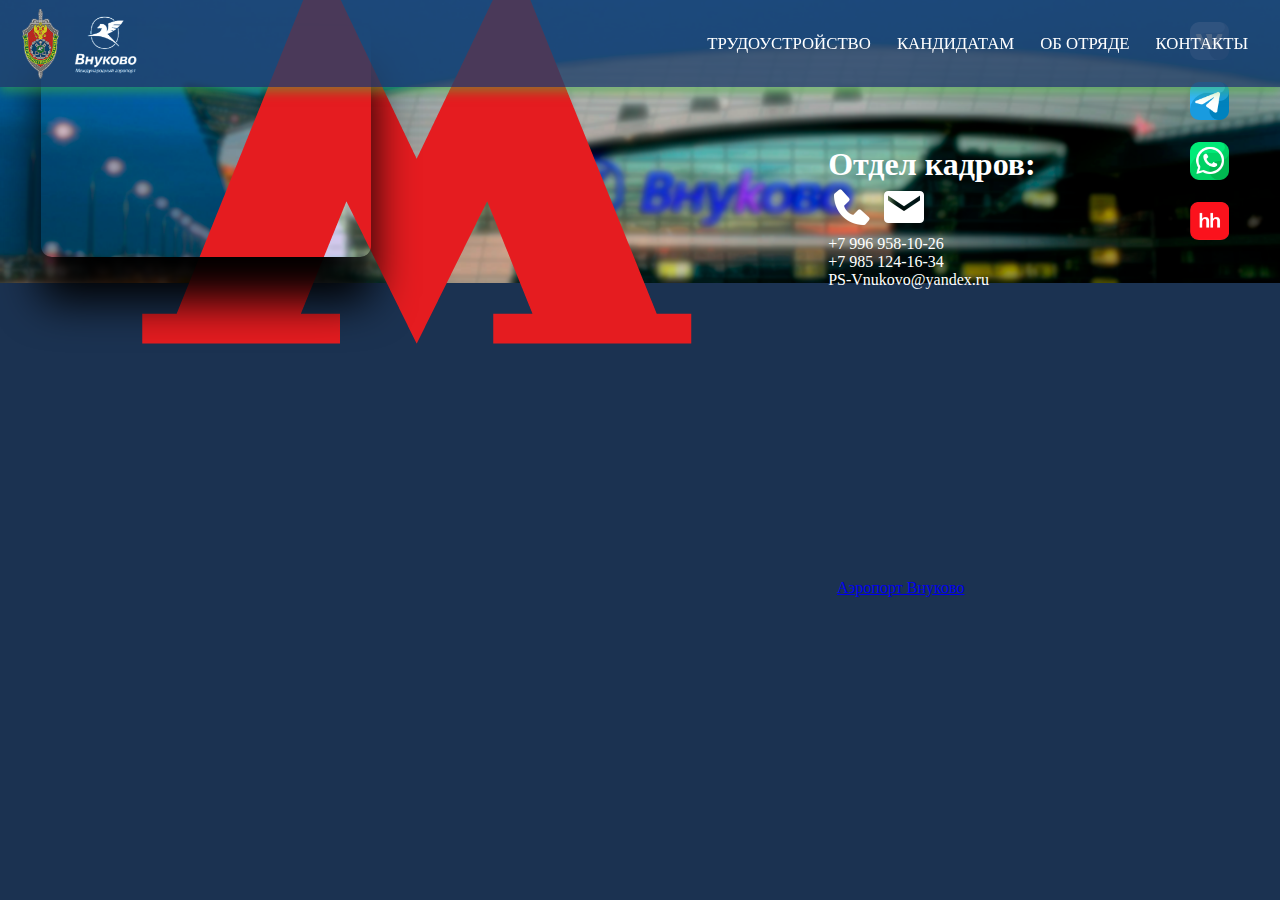
<file: candidates.html>
<!DOCTYPE html>
<html lang="en">

<head>
    <meta charset="UTF-8">
    <meta name="viewport" content="width=device-width, initial-scale=1.0">
    <title>Кандидатам</title>
    <link rel="stylesheet" href="css/animate.min.css">
    <link rel="stylesheet" href="css/main.css">
    <link rel="stylesheet" href="css/footer.css">
    <link href='https://unpkg.com/boxicons@2.1.4/css/boxicons.min.css' rel='stylesheet'>

    <script src="js/wow.min.js" defer></script>
    <script src="js/main.js" defer></script>
</head>

<body>
    <header class="main-header">
        <a href="/"><img class="logo_opk" src="img/logo-ps.png" alt="Логотип ОПК ФСБ России МАП Внуково"></a>
        <a href="https://www.vnukovo.ru/ru/ob-aeroporte/karera/vakansii-partnerov/kontroler-podrazdeleniya-pogranichnogo-kontrolya/"
            target="_blank"><img class="logo_vnk" src="img/logo-vnk.png" alt="Логотип МАП Внуково"></a>
        <input type="checkbox" id="check">
        <label for="check" class="icon">
            <i class='bx bx-menu' id="menu-icon"></i>
            <i class='bx bx-x' id="close-icon"></i>
        </label>
        <nav class="navbar">
            <a href="/employment.html" style="--i:0;">Трудоустройство</a>
            <a href="/candidates.html" style="--i:1;">Кандидатам</a>
            <a href="/history.html" style="--i:2;">Об отряде</a>
            <a href="#contacts" class="a-contact" style="--i:3;">Контакты</a>
        </nav>
    </header>

    <main class="page">
    </main>

    <footer id="contacts" class="foot">
        <div class="map">
            <iframe
                src="https://yandex.ru/map-widget/v1/?um=constructor%3A9fba28c89ad1a5a14f6743da59b8fea99540dd91925ea814dd7ec4d256ac0385&amp;source=constructor"
                width="300" height="250px" frameborder="0">
            </iframe>
        </div>
        <div class="name-of-company">
            <h1>Отряд пограничного контроля ФСБ России в МАП Внуково</h1>
            <a href="https://yandex.ru/maps/?um=constructor%3A9fba28c89ad1a5a14f6743da59b8fea99540dd91925ea814dd7ec4d256ac0385&source=constructorLink"
                target="_blank">2-я Рейсовая ул., 2, корп. 5, посёлок Внуково<br>Международный аэропорт Внуково имени
                А.Н. Туполева, терминал А</a>
            <img src="img/icon-m.png" alt="...">
            <a class="metro"
                href="https://yandex.ru/maps/?um=constructor%3A560250f1555a53f7d603fbda9e43cb4974bcefa787bacefd1e0f596b8e7eb7b5&source=constructorLink"
                target="_blank">Аэропорт Внуково</a>
        </div>
        <div class="contacts">
            <h1>Отдел кадров:</h1>
            <img class="icon-t" src="img/icon-telephone.png" alt="">
            <img class="icon-m" src="img/icon-emai.png" alt="">
            <p>+7 996 958-10-26<br>+7 985 124-16-34<br>PS-Vnukovo@yandex.ru</p>
        </div>
        <div class="messengers">
            <a href="https://vk.com/psvnukovo" target="_blank"><img class="vk" src="img/icon-vk.png" alt="..."></a>
            <a href="https://t.me/PsVnukovo_bot" target="_blank"><img class="t" src="img/icon-telegram.png" alt="..."></a>
            <a href="https://wa.me/79851241634?text=%D0%97%D0%B4%D1%80%D0%B0%D0%B2%D1%81%D1%82%D0%B2%D1%83%D0%B9%D1%82%D0%B5!%20%D0%92%D0%B0%D1%81%20%D0%B7%D0%B0%D0%B8%D0%BD%D1%82%D0%B5%D1%80%D0%B5%D1%81%D0%BE%D0%B2%D0%B0%D0%BB%D0%B0%20%D0%BD%D0%B0%D1%88%D0%B0%20%D0%B2%D0%B0%D0%BA%D0%B0%D0%BD%D1%81%D0%B8%D1%8F%3F"
                target="_blank"><img class="wa" src="img/icon-whatsapp.png" alt="..."></a>
            <a href="https://hh.ru/vacancy/89029213?hhtmFrom=employer_vacancies" target="_blank"><img class="hh"
                    src="img/icon-hh.png" alt="..."></a>
        </div>
    </footer>
</body>

</html>
</file>
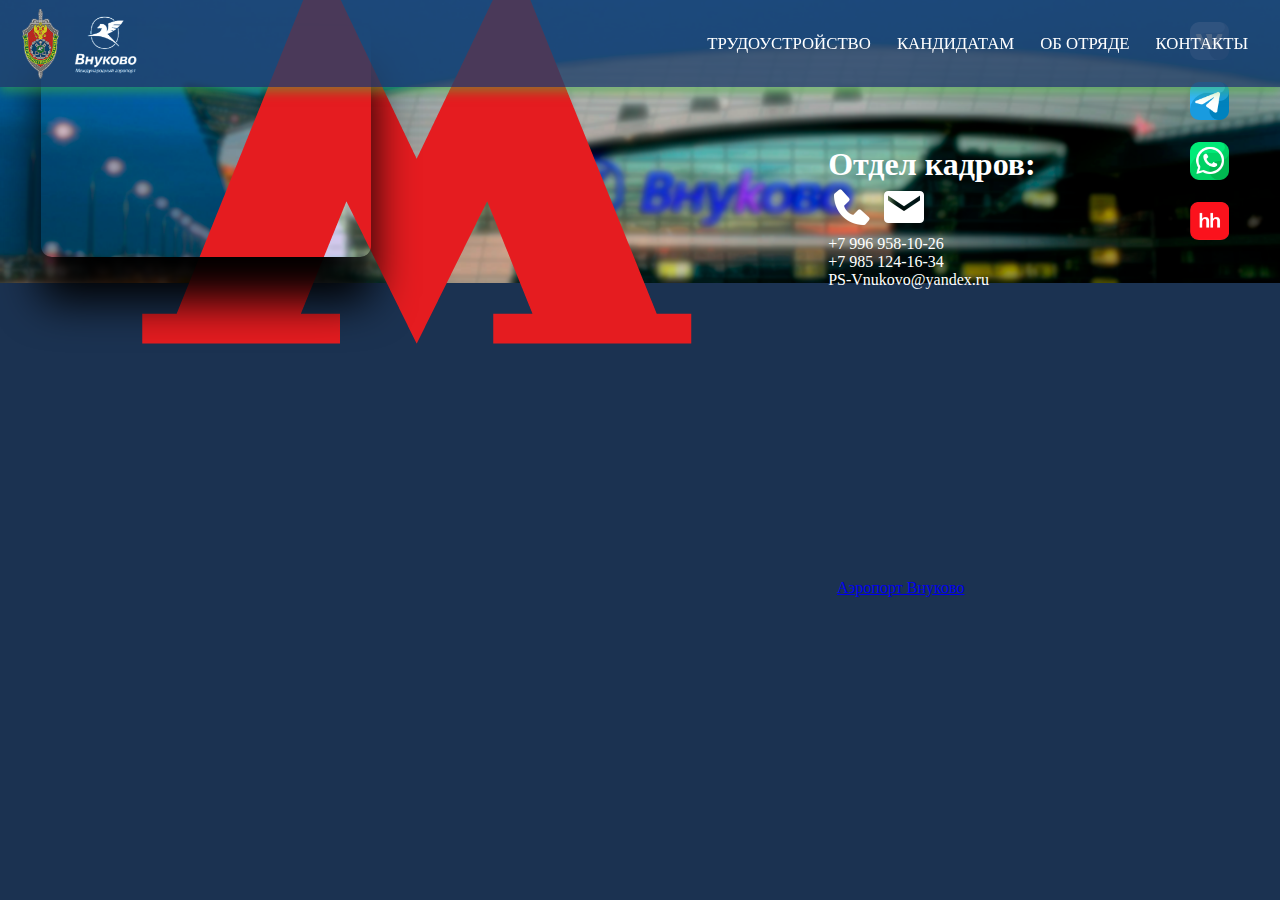
<file: history.html>
<!DOCTYPE html>
<html lang="en">

<head>
    <meta charset="UTF-8">
    <meta name="viewport" content="width=device-width, initial-scale=1.0">
    <title>Об отряде</title>
    <link rel="stylesheet" href="css/animate.min.css">
    <link rel="stylesheet" href="css/main.css">
    <link rel="stylesheet" href="css/footer.css">
    <link href='https://unpkg.com/boxicons@2.1.4/css/boxicons.min.css' rel='stylesheet'>

    <script src="js/wow.min.js" defer></script>
    <script src="js/main.js" defer></script>
</head>

<body>
    <header class="main-header">
        <a href="/"><img class="logo_opk" src="img/logo-ps.png" alt="Логотип ОПК ФСБ России МАП Внуково"></a>
        <a href="https://www.vnukovo.ru/ru/ob-aeroporte/karera/vakansii-partnerov/kontroler-podrazdeleniya-pogranichnogo-kontrolya/"
            target="_blank"><img class="logo_vnk" src="img/logo-vnk.png" alt="Логотип МАП Внуково"></a>
        <input type="checkbox" id="check">
        <label for="check" class="icon">
            <i class='bx bx-menu' id="menu-icon"></i>
            <i class='bx bx-x' id="close-icon"></i>
        </label>
        <nav class="navbar">
            <a href="/employment.html" style="--i:0;">Трудоустройство</a>
            <a href="/candidates.html" style="--i:1;">Кандидатам</a>
            <a href="/history.html" style="--i:2;">Об отряде</a>
            <a href="#contacts" class="a-contact" style="--i:3;">Контакты</a>
        </nav>
    </header>

    <main class="page">
        
    </main>

    <footer id="contacts" class="foot">
        <div class="map">
            <iframe
                src="https://yandex.ru/map-widget/v1/?um=constructor%3A9fba28c89ad1a5a14f6743da59b8fea99540dd91925ea814dd7ec4d256ac0385&amp;source=constructor"
                width="300" height="250px" frameborder="0">
            </iframe>
        </div>
        <div class="name-of-company">
            <h1>Отряд пограничного контроля ФСБ России в МАП Внуково</h1>
            <a href="https://yandex.ru/maps/?um=constructor%3A9fba28c89ad1a5a14f6743da59b8fea99540dd91925ea814dd7ec4d256ac0385&source=constructorLink"
                target="_blank">2-я Рейсовая ул., 2, корп. 5, посёлок Внуково<br>Международный аэропорт Внуково имени
                А.Н. Туполева, терминал А</a>
            <img src="img/icon-m.png" alt="...">
            <a class="metro"
                href="https://yandex.ru/maps/?um=constructor%3A560250f1555a53f7d603fbda9e43cb4974bcefa787bacefd1e0f596b8e7eb7b5&source=constructorLink"
                target="_blank">Аэропорт Внуково</a>
        </div>
        <div class="contacts">
            <h1>Отдел кадров:</h1>
            <img class="icon-t" src="img/icon-telephone.png" alt="">
            <img class="icon-m" src="img/icon-emai.png" alt="">
            <p>+7 996 958-10-26<br>+7 985 124-16-34<br>PS-Vnukovo@yandex.ru</p>
        </div>
        <div class="messengers">
            <a href="https://vk.com/psvnukovo" target="_blank"><img class="vk" src="img/icon-vk.png" alt="..."></a>
            <a href="https://t.me/PsVnukovo_bot" target="_blank"><img class="t" src="img/icon-telegram.png" alt="..."></a>
            <a href="https://wa.me/79851241634?text=%D0%97%D0%B4%D1%80%D0%B0%D0%B2%D1%81%D1%82%D0%B2%D1%83%D0%B9%D1%82%D0%B5!%20%D0%92%D0%B0%D1%81%20%D0%B7%D0%B0%D0%B8%D0%BD%D1%82%D0%B5%D1%80%D0%B5%D1%81%D0%BE%D0%B2%D0%B0%D0%BB%D0%B0%20%D0%BD%D0%B0%D1%88%D0%B0%20%D0%B2%D0%B0%D0%BA%D0%B0%D0%BD%D1%81%D0%B8%D1%8F%3F"
                target="_blank"><img class="wa" src="img/icon-whatsapp.png" alt="..."></a>
            <a href="https://hh.ru/vacancy/89029213?hhtmFrom=employer_vacancies" target="_blank"><img class="hh"
                    src="img/icon-hh.png" alt="..."></a>
        </div>
    </footer>
</body>

</html>
</file>
<file: css/main.css>
* {
    margin: 0;
    padding: 0;
    box-sizing: border-box;
}
:root {
    --index: calc(1vw + 1vh);
    --transition: transform .75s cubic-bezier(.075, 0.5, 0, 1);
}
body {
    color: #fff;
    background: rgb(27, 50, 81);
}
.main-header {
    position: fixed;
    /* top: 0;
    left: 0; */
    width: 100%;
    /* height: 90px; */
    height: calc(var(--index)*4);
    /* padding: 20px 8%; */
    display: flex;
    justify-content: center;
    align-items: center;
    z-index: 100;
    background: rgba(35, 65, 104, 0.8);
    /* backdrop-filter: blur(100px); */
    box-shadow: 0px 5px 10px 0px rgba(69, 191, 50, 0.5);
}
/* .main-header::before {
    content: '';
    position: absolute;
    width: 100%;
    height: 100%;
    top: 0;
    left: 0;
    z-index: -1;
}
.main-header::after {
    content: '';
    position: absolute;
    left: -100%;
    width: 100%;
    height: 100%;
    background-color: black;
} */
.logo_opk {
    position: absolute;
    /* width: 40px; */
    width: calc(var(--index)*1.7);
    /* top: 8px; */
    top: calc(var(--index)*0.4);
    /* left: 20px; */
    left: calc(var(--index)*1);
}
.logo_vnk {
    /* display: flex; */
    position: absolute;
    /* width: 67px; */
    width: calc(var(--index)*2.9);
    /* top: 15px; */
    top: calc(var(--index)*0.7);
    /* left: 80px; */
    left: calc(var(--index)*3.4);
}
.navbar {
    position: absolute;
    right: 25px;
    /* background-color: violet; */
}
.navbar a {
    /* font-size: 1rem; */
    font-size: calc(var(--index)/1.3);
    text-decoration: none;
    font-weight: 500;
    margin-left: 0.5rem;
    font-family: cormorantsc-c;
    /* letter-spacing: 0.05em; */
    padding: 7px;
    color: #fff;
    cursor: pointer;
    text-transform: uppercase;
}
.navbar a:hover {
    background: rgba(69, 191, 50, 0.4);
    transition: 0.25s;
    font-size: 20px;
    border-radius: 10px;
}
#check {
    display: none;
}
.icon {
    right: 2%;
    position: absolute;
    font-size: calc(var(--index)*2.5);
    color: #fff;
    cursor: pointer;
    display: none;
}
/* BREAKPOINTS */
/* @media (max-width: 992px) {
    .main-header {
        padding: 1.3rem 5%;
    }
} */
@media (max-width: 370px) {
    .navbar a:hover {
        transition: 0.13s;
        font-size: 22px;
    }
    .icon {
        display: inline-flex;
    }
    #check:checked~.icon #menu-icon {
        display: none;
    }
    .icon #close-icon {
        display: none;
    }
    #check:checked~.icon #close-icon {
        display: block;
    }
    .navbar {
        position: absolute;
        top: 100%;
        left: 0;
        width: 100%;
        height: 0;
        background: rgba(35, 65, 104, 0.945);
        box-shadow: 0px 0px 10px 0px rgba(69, 191, 50, 0.5);
        overflow: hidden;
        transition: .3s ease;
    }
    #check:checked~.navbar {
        height: 17.7rem;
    }
    .navbar a {
        display: block;
        font-size: calc(var(--index)*1.3);
        margin: calc(var(--index)*2.2);
        text-align: center;
        transform: translateY(-50px);
        opacity: 1;
        transition: .3s ease;
    }
    #check:checked~.navbar a {
        transform: translateY(0);
        opacity: 1;
        transition-delay: calc(.15s * var(--index));
    }
}
</file>
<file: css/footer.css>
.foot {
    position: relative;
    /* top: 6837px; */
    width: 100%;
    height: calc(var(--index)*13);
    display: flex;
    align-items: center;
    background: url(/img/aeroport-vnukovo.png);
    background-size: cover;
    background-position: center;
    z-index: 3;
}

.foot .map {
    position: absolute;
    width: 25.8%;
    height: calc(var(--index)*10.6);
    left: 3.2%;
    /* background-color: violet; */
}
.map iframe {
    width: 100%;
    height: 100%;
    box-shadow: 0px calc(var(--index)*2) calc(var(--index)*2) 0px rgba(0, 0, 0, 1.69);    
    border-radius: calc(var(--index)*0.5);
}

.foot .name__company {
    position: absolute;
    width: 30.3%;
    left: 30.7%;
    /* background-color: violet; */
}
.name__company_title {
    width: 100%;
    /* background-color: #000; */
}
.name__company_title h1 {
    font-size: calc(var(--index)*1.4);
    text-shadow: calc(var(--index)*0.1) calc(var(--index)*0.1) calc(var(--index)*0.1) #000;
}
.name__company_address {
    width: 100%;
    padding-top: calc(var(--index)*0.6);
    /* background-color: darkgray; */
}
.name__company_address a {
    line-height: calc(var(--index)*1);
    font-size: calc(var(--index)*0.8);
    color: #fff;
    text-shadow: calc(var(--index)*0.1) 1px calc(var(--index)*0.1) #000;
}
.name__company_metro {
    width: 100%;
    display: flex;
    padding-top: 1%;
    /* background-color: darkolivegreen; */
}
.name__company_metro_img {
    width: 7%;
    display: flex;
    align-items: center;
    padding-top: 1.4%;
    /* background-color: aqua; */
}
.name__company_metro_img img {
    width: 100%;
}
.name__company_metro_title {
    width: 93%;
    display: flex;
    align-items: center;
    padding-left: 1%;
    /* background-color:slategray; */
}
.name__company_metro_title a {
    font-size: calc(var(--index)*0.8);
    color: #fff;
}

.foot .contacts {
    position: absolute;
    top: calc(var(--index)*6.7);
    width: 25%;
    left: 64.7%;
    /* background-color: violet; */
}
.contacts__title {
    width: 100%;
    /* background-color: #000; */
}
.contacts__title h1 {
    font-family: robotoflex-c;
    text-transform: uppercase;
    font-size: calc(var(--index)*0.7);
    text-shadow: calc(var(--index)*0.1) 1px calc(var(--index)*0.1) #000;
}
.contacts__blok {
    width: 100%;
    padding-top: calc(var(--index)*0.3);
    display: flex;
    /* background-color: darkgray; */
}
.contacts__blok_img {
    width: 6.7%;
    padding-top: calc(var(--index)*0.1);
    /* background-color: chocolate; */
}
.contacts__blok_img img {
    width: 100%;
}
.contacts__img_mess {
    padding-top: calc(var(--index)*1.2);
}
@media (max-width: 830px) {
    .contacts__img_mess {
    padding-top: calc(var(--index)*1.1);
    }
}
.contacts__blok_p {
    width: 93.3%;
    padding-left: calc(var(--index)*0.1);
    /* background-color: aquamarine; */
}
.contacts__blok_p p {
    font-family: robotoflex-c;
    line-height: calc(var(--index)*1.2);
    font-size: calc(var(--index)*0.7);
    letter-spacing: calc(var(--index)/17);
    text-shadow: calc(var(--index)*0.12) 2px calc(var(--index)*0.12) #000;
}

.foot .messengers {
    position: absolute;
    width: 3%;
    left: 93%;
    display: block;
    /* background-color: violet; */
}
.messengers img {
    width: 100%;
    padding-bottom: calc(var(--index)*0.8);
}
</file>
